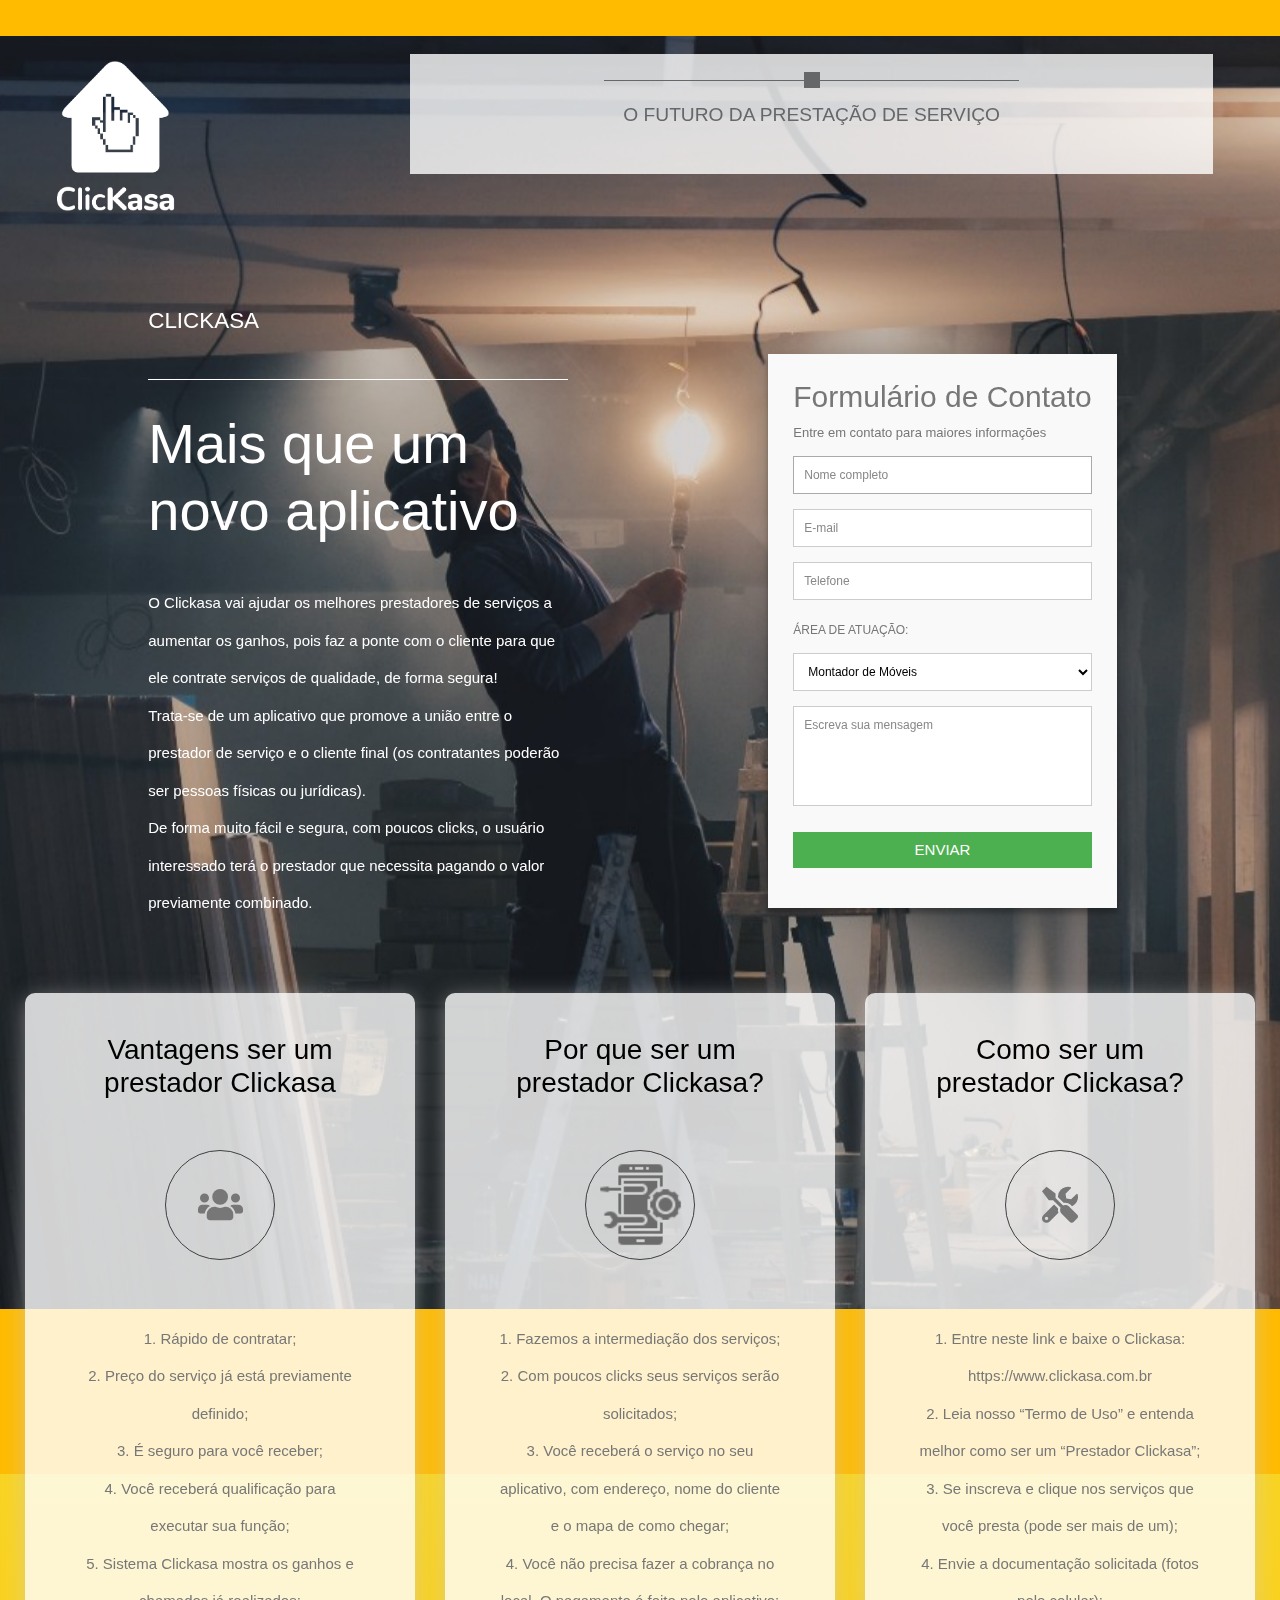
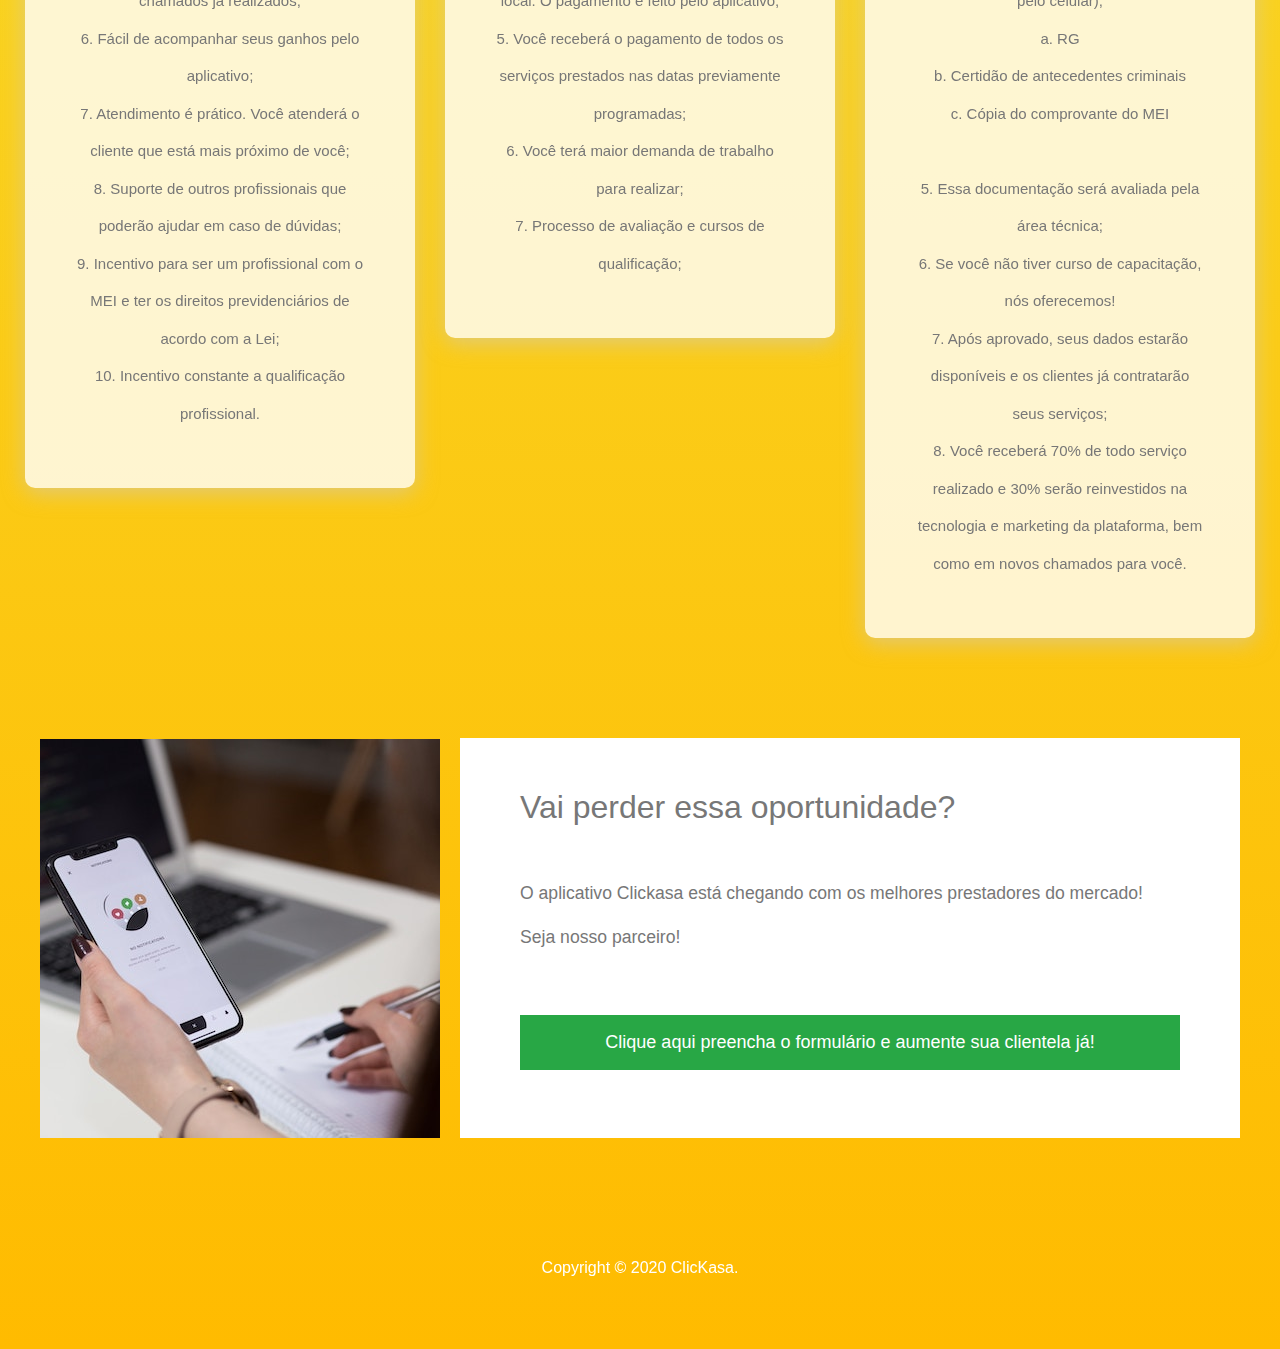
<file: index.html>
﻿<!DOCTYPE html>
<html lang="en">
  <head>
    <meta charset="UTF-8" />
    <meta name="viewport" content="width=device-width, initial-scale=1.0" />
    <meta http-equiv="X-UA-Compatible" content="ie=edge" />
    <title>ClickAsa SP - Franquia ZSO</title>

    <link rel="stylesheet" href="https://fonts.googleapis.com/css?family=Open+Sans:400,600" />
    <link rel="stylesheet" href="css/all.min.css" />
    <link rel="stylesheet" href="css/bootstrap.min.css" />
    <link rel="stylesheet" href="css/templatemo-style.css" />


<!--
Parallo Template
https://templatemo.com/tm-534-parallo
-->

<!-- Facebook Pixel Code -->
<script>
!function(f,b,e,v,n,t,s)
{if(f.fbq)return;n=f.fbq=function(){n.callMethod?
n.callMethod.apply(n,arguments):n.queue.push(arguments)};
if(!f._fbq)f._fbq=n;n.push=n;n.loaded=!0;n.version='2.0';
n.queue=[];t=b.createElement(e);t.async=!0;
t.src=v;s=b.getElementsByTagName(e)[0];
s.parentNode.insertBefore(t,s)}(window, document,'script',
'https://connect.facebook.net/en_US/fbevents.js%27)';
fbq('init', '375064773903582');
fbq('track', 'PageView');
</script>
<noscript><img height="1" width="1" style="display:none"
src="https://www.facebook.com/tr?id=375064773903582&ev=PageView&noscript=1"
/></noscript>
<!-- End Facebook Pixel Code -->

<!-- Global site tag (gtag.js) - Google Analytics -->
<script async src="https://www.googletagmanager.com/gtag/js?id=UA-180743279-1"></script>
<script>
  window.dataLayer = window.dataLayer || [];
  function gtag(){dataLayer.push(arguments);}
  gtag('js', new Date());

  gtag('config', 'UA-180743279-1');
</script>


  </head>
  <body>
    <div class="parallax-window" data-parallax="scroll" data-image-src="img/img06.jpg">
      <div class="container-fluid">
        <div class="row tm-brand-row">
          <div class="col-lg-4 col-11">
            <img class="logo-clickcasa" src="img/logo-clikcasa.png"/>
            <!--<div class="tm-brand-container tm-bg-white-transparent">-->
          </div>
          </div>
          <div class="col-lg-8 col-1" style="margin-left:180px">
            <div class="tm-nav">
              <nav class="navbar navbar-expand-lg navbar-light tm-bg-white-transparent tm-navbar">
                <button class="navbar-toggler" type="button"
                  data-toggle="collapse" data-target="#navbarNav"
                  aria-controls="navbarNav" aria-expanded="false" aria-label="Toggle navigation">
                  <span class="navbar-toggler-icon"></span>
                </button>
                <div class="collapse navbar-collapse" id="navbarNav">
                  <ul class="navbar-nav">
                    <li class="nav-item active">
                      <div class="tm-nav-link-highlight"></div>
                      <a class="nav-link" href="#">O FUTURO DA PRESTAÇÃO DE SERVIÇO<span class="sr-only">(current)</span></a>
                    </li>
                    <!-- <li class="nav-item">
                      <div class="tm-nav-link-highlight"></div>
                      <a class="nav-link" href="#">Quem somos</a>
                    </li>
                    <li class="nav-item">
                      <div class="tm-nav-link-highlight"></div>
                      <a class="nav-link" href="#">Sobre o App</a>
                    </li>
                    <li class="nav-item">
                      <div class="tm-nav-link-highlight"></div>
                      <a class="nav-link" href="#">Contato</a> -->
                    </li>
                  </ul>
                </div>
              </nav>
            </div>
          </div>
        </div>

        <section class="row" id="tmHome">
          <div class="col-12 tm-home-container">
            <div class="text-white tm-home-left">
              <p class="text-uppercase tm-slogan">ClicKasa</p>
              <hr class="tm-home-hr" />
              <h2 class="tm-home-title">Mais que um novo aplicativo</h2>
              <p class="tm-home-text">
               O Clickasa vai ajudar os melhores prestadores de serviços a aumentar os ganhos, pois faz a ponte com o cliente para que ele contrate serviços de qualidade, de forma segura!
               <br>
				Trata-se de um aplicativo que promove a união entre o prestador de serviço e o cliente final (os contratantes poderão ser pessoas físicas ou jurídicas). 
				<br>
				De forma muito fácil e segura, com poucos clicks, o usuário interessado terá o prestador que necessita pagando o valor previamente combinado.
              </p>
             
            </div>
            <div class="tm-home-right">
              <div class="container">  
                <form id="contact" method="POST" action="enviarEmail.php">
                  <h3>Formulário de Contato</h3>
                  <h4>Entre em contato para maiores informações</h4>
                  <fieldset>
                    <input label for="nome" name="nome" id ="nome" placeholder="Nome completo" type="text" tabindex="1" required autofocus>
                  </fieldset>
                  <fieldset>
                    <input label for="email" name="email" id="email" placeholder="E-mail" type="email" tabindex="2" required>
                  </fieldset>
                  <fieldset>
                    <input label for="tel" id= "tel" name="tel" placeholder="Telefone" type="tel" tabindex="3" required>
                  </fieldset>
                  <fieldset>

                    <div class="input-data textarea" >
                      <legend style="font-size: 12px;">ÁREA DE ATUAÇÃO:</legend>
                      <select name="opcoes" style="width: 100%; border: 1px solid #ccc; background: #FFF; margin: 0 0 5px;
                      padding: 10px;">
                        <option value="Montador de Móveis">Montador de Móveis</option>
                        <option value="Pintor">Pintor</option>
                        <option value="Azuleijista">Azuleijista</option>
                        <option value="Encanador">Encanador</option>
                        <option value="Eletricista">Eletricista</option>
                        <option value="Antenista">Antenista</option>
                        <option value="Téc. em Instalação de ar condicionado">
                          Téc. em Instalação de ar condicionado
                        </option>
                        <option value="Téc. em Refrigeração">
                          Téc. em Refrigeração
                        </option>
                        <option value="Téc. em Energia solar">
                          Téc. em Energia solar
                        </option>
                        <option value="Mestre-de-obras">Mestre-de-obras</option>
                        <option value="Construtor">Construtor</option>
                        <option value="Pedreiro">Pedreiro</option>
                        <option value="Téc. em Automação">Téc. em Automação</option>
                        <option value="Téc. em CFTV (Segurança Elétônica)">
                          Téc. em CFTV (Segurança Elétônica)
                        </option>
                        <option value="Profissionais da área de limpeza">
                          Profissionais da área de limpeza
                        </option>
                      </select>

                  </fieldset>
                  <fieldset>
                    <textarea name="mensagem" placeholder="Escreva sua mensagem" tabindex="5" required></textarea>
                  </fieldset>
                  <fieldset>
                    <button name="submit" type="submit" id="contact-submit" data-submit="...Sending">ENVIAR</button>
                  </fieldset>
                  </form>
              </div>

             
            </div>
          </div>
        </section>

        <!-- Features -->
        <div class="row" id="tmFeatures">
          <div class="col-lg-4">
            <div class="tm-bg-white-transparent tm-feature-box">
            <h3 class="tm-feature-name">Vantagens ser um prestador Clickasa</h3>
            
            <div class="tm-feature-icon-container">
                <i class="fas fa-3x fa-users"></i>
            </div>

            <p class="text-center">1.	Rápido de contratar; 
            <br>2.	Preço do serviço já está previamente definido;
            <br>3.	É seguro para você receber;<br>4.	Você receberá qualificação para executar sua função;
            <br>5.	Sistema Clickasa mostra os ganhos e chamados já realizados;
            <br>6.	Fácil de acompanhar seus ganhos pelo aplicativo;
            <br>7.	Atendimento é prático. Você atenderá o cliente que está mais próximo de você;
            <br>8.	Suporte de outros profissionais que poderão ajudar em caso de dúvidas;
            <br>9.	Incentivo para ser um profissional com o MEI e ter os direitos previdenciários de acordo com a Lei;
            <br>10.	Incentivo constante a qualificação profissional.
</p>
            </div>
          </div>

          <div class="col-lg-4">
            <div class="tm-bg-white-transparent tm-feature-box">
                <h3 class="tm-feature-name">Por que ser um prestador Clickasa?</h3>

                <div class="tm-feature-icon-container">
                    <img class="app" src="img/mobile2.png" style="width: 89px;">
                </div>
                <p class="text-center">1.	Fazemos a intermediação dos serviços;
				<br>2.	Com poucos clicks seus serviços serão solicitados;
				<br>3.	Você receberá o serviço no seu aplicativo, com endereço, nome do cliente e o mapa de como chegar;
				<br>4.	Você não precisa fazer a cobrança no local. O pagamento é feito pelo aplicativo;
				<br>5.	Você receberá o pagamento de todos os serviços prestados nas datas previamente programadas;  
				<br>6.	Você terá maior demanda de trabalho para realizar;
				<br>7.	Processo de avaliação e cursos de qualificação;

                </p>
            </div>
          </div>

          <div class="col-lg-4">
            <div class="tm-bg-white-transparent tm-feature-box">
                <h3 class="tm-feature-name">Como ser um prestador Clickasa?</h3>

                <div class="tm-feature-icon-container">
                    <i class="fas fa-3x fa-tools"></i>
                </div>
                <p class="text-center">1.	Entre neste link e baixe o Clickasa: https://www.clickasa.com.br
<br>2.	Leia nosso “Termo de Uso” e entenda melhor como ser um “Prestador Clickasa”;
<br>3.	Se inscreva e clique nos serviços que você presta (pode ser mais de um);
<br>4.	Envie a documentação solicitada (fotos pelo celular);
<br>a.	RG
<br>b.	Certidão de antecedentes criminais
<br>c.	Cópia do comprovante do MEI
<br>
<br>5.	Essa documentação será avaliada pela área técnica;
<br>6.	Se você não tiver curso de capacitação, nós oferecemos!
<br>7.	Após aprovado, seus dados estarão disponíveis e os clientes já contratarão seus serviços;
<br>8.	Você receberá 70% de todo serviço realizado e 30% serão reinvestidos na tecnologia e marketing da plataforma, bem como em novos chamados para você.

                </p>
            </div>
          </div>
        </div>
        <!-- Call to Action -->
        <section class="row" id="tmCallToAction">
          <div class="col-12 tm-call-to-action-col">
            <img src="img/call-to-action.jpg" alt="Image" class="img-fluid tm-call-to-action-image" />
            <div class="tm-bg-white tm-call-to-action-text">
              
              <h2 class="tm-call-to-action-title">Vai perder essa oportunidade?</h2>
              <p class="tm-call-to-action-description">
                O aplicativo Clickasa está chegando com os melhores prestadores do mercado!
				Seja nosso parceiro!

              </p>
              <a href="#contact" class="btn btn-success" style="width: 100%;font-size: 1.5em;">Clique aqui preencha o formulário e aumente sua clientela já!</a>
              <!-- <form action="#" method="get" class="tm-call-to-action-form">                
                <input name="email" type="email" class="tm-email-input" id="email" placeholder="E-mail" />
                <button type="submit" class="btn btn-secondary">Enviar</button>
              </form> -->
            </div>
          </div>
        </section>

        




        <!-- Page footer -->
        <footer class="row">
          <p class="col-12 text-white text-center tm-copyright-text">
            Copyright &copy; 2020 ClicKasa. 
            
          </p>
        </footer>
      </div>
      <!-- .container-fluid -->
    </div>

    <script src="js/jquery.min.js"></script>
    <script src="js/parallax.min.js"></script>
    <script src="js/bootstrap.min.js"></script>
  </body>
</html>
</file>
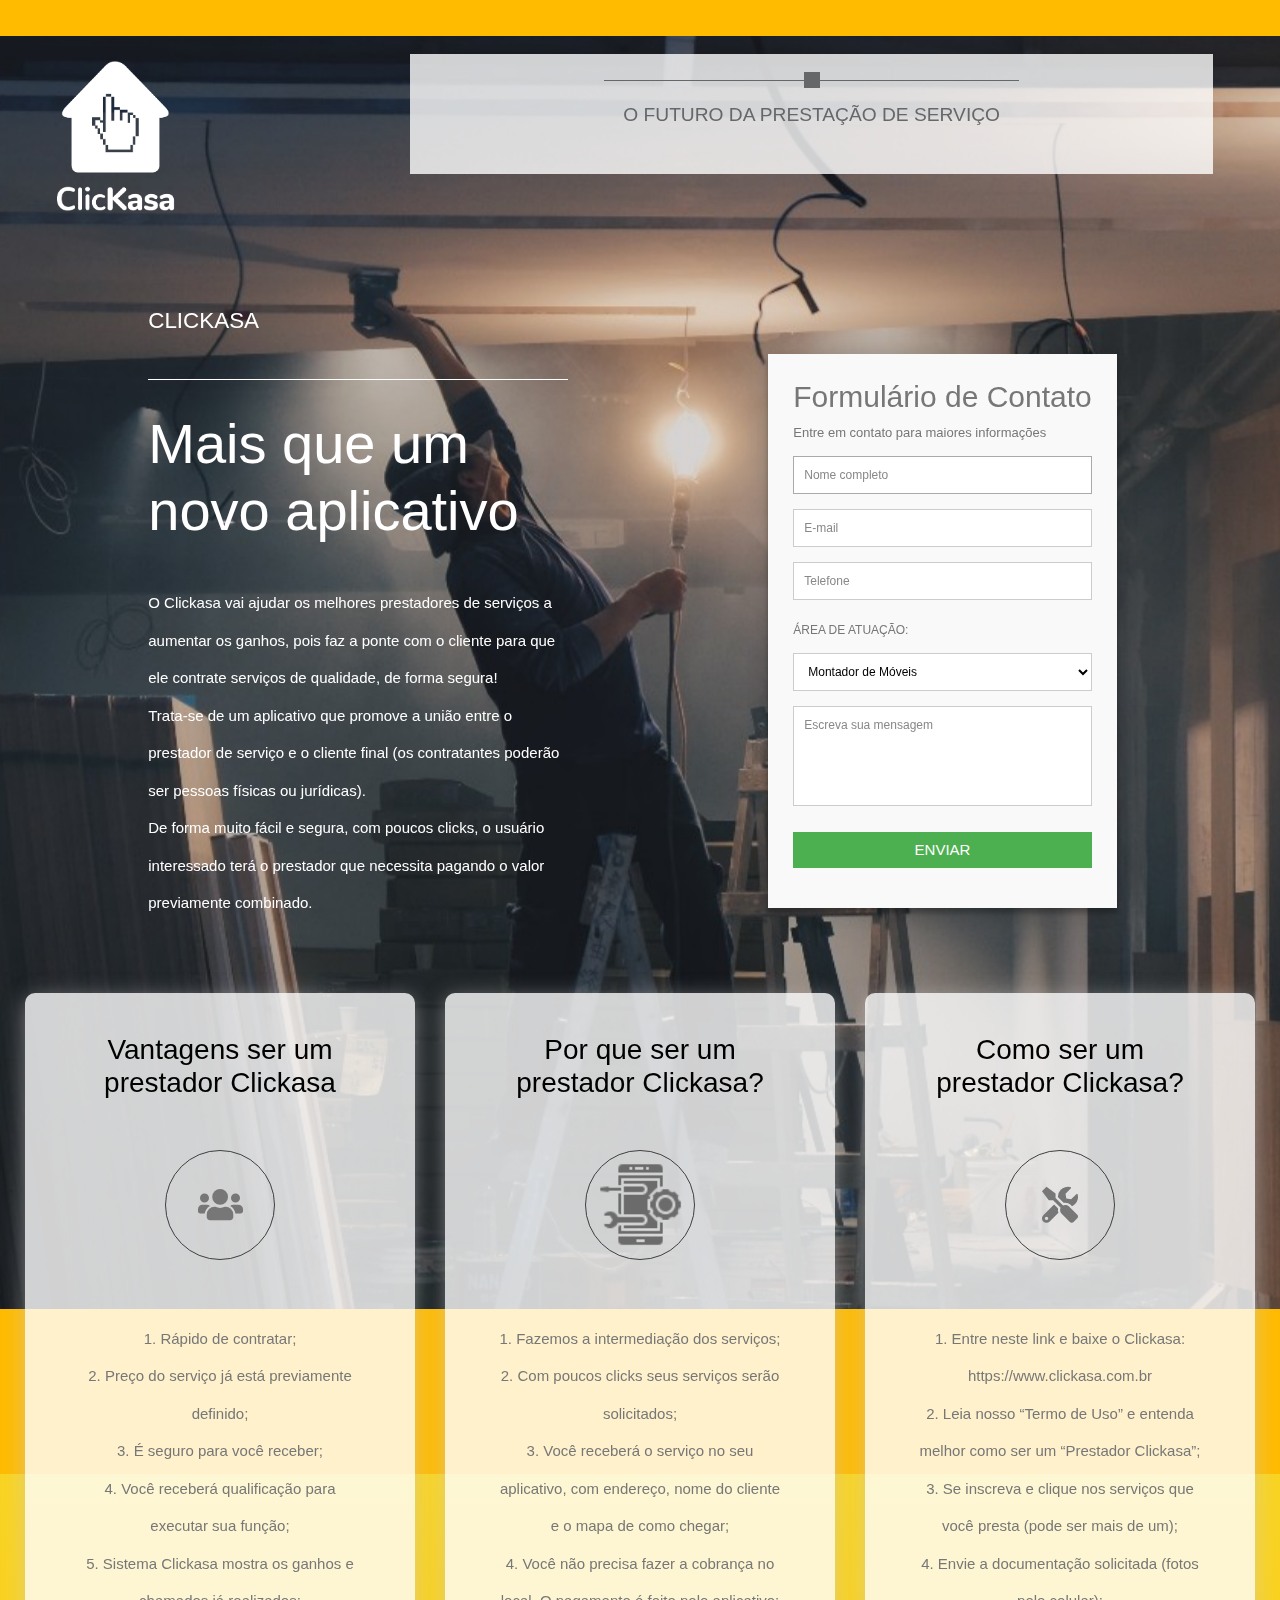
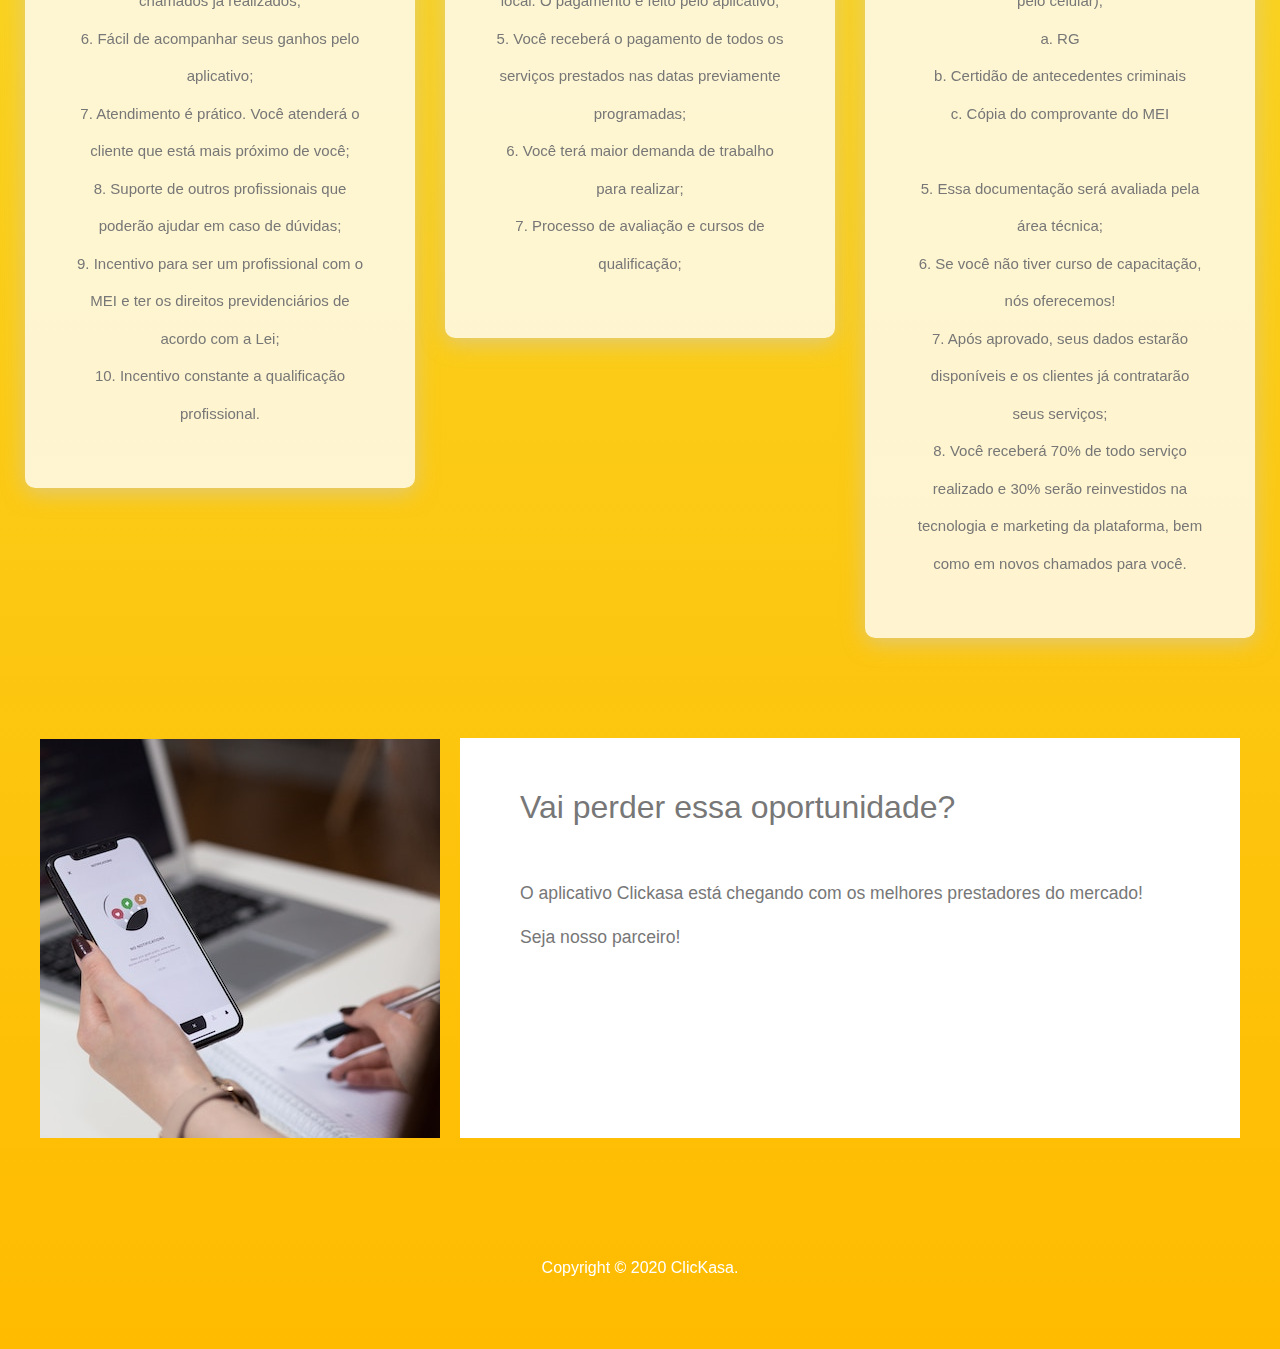
<file: lp01/index.html>
<!DOCTYPE html>
<html lang="en">
  <head>
    <meta charset="UTF-8" />
    <meta name="viewport" content="width=device-width, initial-scale=1.0" />
    <meta http-equiv="X-UA-Compatible" content="ie=edge" />
    <title>ClickAsa SP - Franquia ZSO</title>

    <link rel="stylesheet" href="https://fonts.googleapis.com/css?family=Open+Sans:400,600" />
    <link rel="stylesheet" href="css/all.min.css" />
    <link rel="stylesheet" href="css/bootstrap.min.css" />
    <link rel="stylesheet" href="css/templatemo-style.css" />


<!--
Parallo Template
https://templatemo.com/tm-534-parallo
-->

<!-- Facebook Pixel Code -->
<script>
!function(f,b,e,v,n,t,s)
{if(f.fbq)return;n=f.fbq=function(){n.callMethod?
n.callMethod.apply(n,arguments):n.queue.push(arguments)};
if(!f._fbq)f._fbq=n;n.push=n;n.loaded=!0;n.version='2.0';
n.queue=[];t=b.createElement(e);t.async=!0;
t.src=v;s=b.getElementsByTagName(e)[0];
s.parentNode.insertBefore(t,s)}(window, document,'script',
'https://connect.facebook.net/en_US/fbevents.js%27);
fbq('init', '375064773903582');
fbq('track', 'PageView');
</script>
<noscript><img height="1" width="1" style="display:none"
src="https://www.facebook.com/tr?id=375064773903582&ev=PageView&noscript=1"
/></noscript>
<!-- End Facebook Pixel Code -->

<!-- Global site tag (gtag.js) - Google Analytics -->
<script async src="https://www.googletagmanager.com/gtag/js?id=UA-180743279-1"></script>
<script>
  window.dataLayer = window.dataLayer || [];
  function gtag(){dataLayer.push(arguments);}
  gtag('js', new Date());

  gtag('config', 'UA-180743279-1');
</script>


  </head>
  <body>
    <div class="parallax-window" data-parallax="scroll" data-image-src="img/img06.jpg">
      <div class="container-fluid">
        <div class="row tm-brand-row">
          <div class="col-lg-4 col-11">
            <img class="logo-clickcasa" src="img/logo-clikcasa.png"/>
            <!--<div class="tm-brand-container tm-bg-white-transparent">-->
          </div>
          </div>
          <div class="col-lg-8 col-1" style="margin-left:180px">
            <div class="tm-nav">
              <nav class="navbar navbar-expand-lg navbar-light tm-bg-white-transparent tm-navbar">
                <button class="navbar-toggler" type="button"
                  data-toggle="collapse" data-target="#navbarNav"
                  aria-controls="navbarNav" aria-expanded="false" aria-label="Toggle navigation">
                  <span class="navbar-toggler-icon"></span>
                </button>
                <div class="collapse navbar-collapse" id="navbarNav">
                  <ul class="navbar-nav">
                    <li class="nav-item active">
                      <div class="tm-nav-link-highlight"></div>
                      <a class="nav-link" href="#">O FUTURO DA PRESTAÇÃO DE SERVIÇO<span class="sr-only">(current)</span></a>
                    </li>
                    <!-- <li class="nav-item">
                      <div class="tm-nav-link-highlight"></div>
                      <a class="nav-link" href="#">Quem somos</a>
                    </li>
                    <li class="nav-item">
                      <div class="tm-nav-link-highlight"></div>
                      <a class="nav-link" href="#">Sobre o App</a>
                    </li>
                    <li class="nav-item">
                      <div class="tm-nav-link-highlight"></div>
                      <a class="nav-link" href="#">Contato</a> -->
                    </li>
                  </ul>
                </div>
              </nav>
            </div>
          </div>
        </div>

        <section class="row" id="tmHome">
          <div class="col-12 tm-home-container">
            <div class="text-white tm-home-left">
              <p class="text-uppercase tm-slogan">ClicKasa</p>
              <hr class="tm-home-hr" />
              <h2 class="tm-home-title">Mais que um novo aplicativo</h2>
              <p class="tm-home-text">
               O Clickasa vai ajudar os melhores prestadores de serviços a aumentar os ganhos, pois faz a ponte com o cliente para que ele contrate serviços de qualidade, de forma segura!
               <br>
				Trata-se de um aplicativo que promove a união entre o prestador de serviço e o cliente final (os contratantes poderão ser pessoas físicas ou jurídicas). 
				<br>
				De forma muito fácil e segura, com poucos clicks, o usuário interessado terá o prestador que necessita pagando o valor previamente combinado.
              </p>
             
            </div>
            <div class="tm-home-right">
              <div class="container">  
                <form id="contact" method="POST" action="enviarEmail.php">
                  <h3>Formulário de Contato</h3>
                  <h4>Entre em contato para maiores informações</h4>
                  <fieldset>
                    <input label for="nome" id ="nome" placeholder="Nome completo" type="text" tabindex="1" required autofocus>
                  </fieldset>
                  <fieldset>
                    <input label for="email" id="email" placeholder="E-mail" type="email" tabindex="2" required>
                  </fieldset>
                  <fieldset>
                    <input label for="tel" id= "tel" placeholder="Telefone" type="tel" tabindex="3" required>
                  </fieldset>
                  <fieldset>

                    <div class="input-data textarea" >
                      <legend style="font-size: 12px;">ÁREA DE ATUAÇÃO:</legend>
                      <select name="opcoes" style="width: 100%; border: 1px solid #ccc; background: #FFF; margin: 0 0 5px;
                      padding: 10px;">
                        <option value="Montador de Móveis">Montador de Móveis</option>
                        <option value="Pintor">Pintor</option>
                        <option value="Azuleijista">Azuleijista</option>
                        <option value="Encanador">Encanador</option>
                        <option value="Eletricista">Eletricista</option>
                        <option value="Antenista">Antenista</option>
                        <option value="Téc. em Instalação de ar condicionado">
                          Téc. em Instalação de ar condicionado
                        </option>
                        <option value="Téc. em Refrigeração">
                          Téc. em Refrigeração
                        </option>
                        <option value="Téc. em Energia solar">
                          Téc. em Energia solar
                        </option>
                        <option value="Mestre-de-obras">Mestre-de-obras</option>
                        <option value="Construtor">Construtor</option>
                        <option value="Pedreiro">Pedreiro</option>
                        <option value="Téc. em Automação">Téc. em Automação</option>
                        <option value="Téc. em CFTV (Segurança Elétônica)">
                          Téc. em CFTV (Segurança Elétônica)
                        </option>
                        <option value="Profissionais da área de limpeza">
                          Profissionais da área de limpeza
                        </option>
                      </select>

                  </fieldset>
                  <fieldset>
                    <textarea placeholder="Escreva sua mensagem" tabindex="5" required></textarea>
                  </fieldset>
                  <fieldset>
                    <button name="submit" type="submit" id="contact-submit" data-submit="...Sending">ENVIAR</button>
                  </fieldset>
                  </form>
              </div>

             
            </div>
          </div>
        </section>

        <!-- Features -->
        <div class="row" id="tmFeatures">
          <div class="col-lg-4">
            <div class="tm-bg-white-transparent tm-feature-box">
            <h3 class="tm-feature-name">Vantagens ser um prestador Clickasa</h3>
            
            <div class="tm-feature-icon-container">
                <i class="fas fa-3x fa-users"></i>
            </div>

            <p class="text-center">1.	Rápido de contratar; 
            <br>2.	Preço do serviço já está previamente definido;
            <br>3.	É seguro para você receber;<br>4.	Você receberá qualificação para executar sua função;
            <br>5.	Sistema Clickasa mostra os ganhos e chamados já realizados;
            <br>6.	Fácil de acompanhar seus ganhos pelo aplicativo;
            <br>7.	Atendimento é prático. Você atenderá o cliente que está mais próximo de você;
            <br>8.	Suporte de outros profissionais que poderão ajudar em caso de dúvidas;
            <br>9.	Incentivo para ser um profissional com o MEI e ter os direitos previdenciários de acordo com a Lei;
            <br>10.	Incentivo constante a qualificação profissional.
</p>
            </div>
          </div>

          <div class="col-lg-4">
            <div class="tm-bg-white-transparent tm-feature-box">
                <h3 class="tm-feature-name">Por que ser um prestador Clickasa?</h3>

                <div class="tm-feature-icon-container">
                    <img class="app" src="img/mobile2.png" style="width: 89px;">
                </div>
                <p class="text-center">1.	Fazemos a intermediação dos serviços;
				<br>2.	Com poucos clicks seus serviços serão solicitados;
				<br>3.	Você receberá o serviço no seu aplicativo, com endereço, nome do cliente e o mapa de como chegar;
				<br>4.	Você não precisa fazer a cobrança no local. O pagamento é feito pelo aplicativo;
				<br>5.	Você receberá o pagamento de todos os serviços prestados nas datas previamente programadas;  
				<br>6.	Você terá maior demanda de trabalho para realizar;
				<br>7.	Processo de avaliação e cursos de qualificação;

                </p>
            </div>
          </div>

          <div class="col-lg-4">
            <div class="tm-bg-white-transparent tm-feature-box">
                <h3 class="tm-feature-name">Como ser um prestador Clickasa?</h3>

                <div class="tm-feature-icon-container">
                    <i class="fas fa-3x fa-tools"></i>
                </div>
                <p class="text-center">1.	Entre neste link e baixe o Clickasa: https://www.clickasa.com.br
<br>2.	Leia nosso “Termo de Uso” e entenda melhor como ser um “Prestador Clickasa”;
<br>3.	Se inscreva e clique nos serviços que você presta (pode ser mais de um);
<br>4.	Envie a documentação solicitada (fotos pelo celular);
<br>a.	RG
<br>b.	Certidão de antecedentes criminais
<br>c.	Cópia do comprovante do MEI
<br>
<br>5.	Essa documentação será avaliada pela área técnica;
<br>6.	Se você não tiver curso de capacitação, nós oferecemos!
<br>7.	Após aprovado, seus dados estarão disponíveis e os clientes já contratarão seus serviços;
<br>8.	Você receberá 70% de todo serviço realizado e 30% serão reinvestidos na tecnologia e marketing da plataforma, bem como em novos chamados para você.

                </p>
            </div>
          </div>
        </div>
        <!-- Call to Action -->
        <section class="row" id="tmCallToAction">
          <div class="col-12 tm-call-to-action-col">
            <img src="img/call-to-action.jpg" alt="Image" class="img-fluid tm-call-to-action-image" />
            <div class="tm-bg-white tm-call-to-action-text">
              
              <h2 class="tm-call-to-action-title">Vai perder essa oportunidade?</h2>
              <p class="tm-call-to-action-description">
                O aplicativo Clickasa está chegando com os melhores prestadores do mercado!
				Seja nosso parceiro!

              </p>
              <!-- <form action="#" method="get" class="tm-call-to-action-form">                
                <input name="email" type="email" class="tm-email-input" id="email" placeholder="E-mail" />
                <button type="submit" class="btn btn-secondary">Enviar</button>
              </form> -->
            </div>
          </div>
        </section>

        




        <!-- Page footer -->
        <footer class="row">
          <p class="col-12 text-white text-center tm-copyright-text">
            Copyright &copy; 2020 ClicKasa. 
            
          </p>
        </footer>
      </div>
      <!-- .container-fluid -->
    </div>

    <script src="js/jquery.min.js"></script>
    <script src="js/parallax.min.js"></script>
    <script src="js/bootstrap.min.js"></script>
  </body>
</html>
</file>
<file: css/templatemo-style.css>
/*

Parallo Template

https://templatemo.com/tm-534-parallo

COLOR CODE
Dark Brown: #333333
Green: #006666
Light Blue: #0099CC
Blue: #039bcd
nav link color: #666768

Page 1 Image 1x1 size 400px
3 boxes spacing 60px
Logo size: 400x200
840x120

Home section width: 420

*/

html {
  scroll-behavior: smooth;
}

body {
  font-family: "Open Sans", Arial, Helvetica, sans-serif;
  font-size: 18px;
  font-weight: 400;
  color: #6b6b6b;
  overflow-x: hidden;
}
p{
  font-size: 15px;
}
a,
button {
  transition: all 0.3s ease;
}

a:hover {
  text-decoration: none;
}

.container-fluid {
  max-width: 1375px;
  display: flex;
  margin-top: 36px;
  margin-bottom: 25px;
}

.small,
small {
  font-size: 90%;
}

.parallax-window {
  min-height: 1100px;
  background: transparent;
}

.tm-bg-white-transparent {
  background-color: rgba(255, 255, 255, 0.8);
}

.tm-brand-row {
  align-items: center;
  padding-top: 0px;
  padding-bottom: 28px;
}

.tm-brand-container {
  max-width: 400px;
  height: 200px;
  display: flex;
  align-items: center;
  justify-content: center;
}

.tm-brand-icon {
  width: 79px;
  height: 77px;
  display: flex;
  align-items: center;
  justify-content: center;
  background-color: #333436;
  color: white;
  border-radius: 50%;
  margin-right: 25px;
}

.tm-brand-name {
  font-size: 2.3rem;
  color: #333333;
}

/* Nav */
.tm-navbar {padding: 19px 63px;max-width: 840px;min-height: 120px;margin-top: 18px; /*justify-content:*/;}

.tm-navbar .navbar-nav {
  width: 100%;
  display: flex;
  align-items: center;
  justify-content: space-around;
}


.navbar-expand-lg .navbar-nav .nav-link {
  padding: 19px;
}

.navbar-light .navbar-nav .nav-link,
.navbar-light .navbar-nav .active > .nav-link,
.navbar-light .navbar-nav .nav-link.active,
.navbar-light .navbar-nav .nav-link.show,
.navbar-light .navbar-nav .show > .nav-link {
  color: #666768;
}

.navbar-light .navbar-nav .nav-item.green-highlight.active > .nav-link, 
.navbar-light .navbar-nav .nav-item.green-highlight .nav-link.active, 
.navbar-light .navbar-nav .nav-item.green-highlight .nav-link.show, 
.navbar-light .navbar-nav .nav-item.green-highlight .show > .nav-link {
  color: #006868;
}

.nav-item {
  position: relative;  
}

.nav-link {
  font-size: 1.2rem;
}

.nav-item .tm-nav-link-highlight {
  visibility: hidden;
}

.nav-item:hover .tm-nav-link-highlight,
.nav-item.active .tm-nav-link-highlight {
  visibility: visible;
}

.nav-item .nav-link {
  border-top: 1px solid transparent;
}

.nav-item.active .nav-link,
.nav-item:hover .nav-link {
  border-top-color: #666768;
}

.tm-nav-link-highlight {
  width: 16px;
  height: 16px;
  background-color: #666768;
  position: absolute;
  top: -8px;
  left: calc(50% - 8px);
}

.nav-item.active.green-highlight .nav-link,
.nav-item.green-highlight:hover .nav-link {
  border-top-color: #006868;
}

.nav-item.active.green-highlight
.tm-nav-link-highlight {
  background-color: #006868;
}

/* Home */
#tmHome {
  padding-top: 0px;
  padding-bottom: 0px;
  margin-top: -85px;
}

.tm-home-left {
  max-width: 420px;
  width: 100%;
  margin-right: 185px;
}

.tm-home-container {
  display: flex;
  align-items: center;
  justify-content: center;
}

.tm-slogan {
  font-size: 1.4rem;
  margin-bottom: 30px;
}

.tm-home-hr {
  border-top-color: white;
  margin-bottom: 30px;
}

.tm-home-title {
  font-size: 3.5rem;
  margin-bottom: 40px;
}

.tm-home-text {
  margin-bottom: 47px;
}



.btn {
  border-radius: 0;
  padding: 13px 40px;
  font-size: 1.3rem;
}

.btn-primary {
  background-color: white;
  border: 0;  
  color: #3E3F40;
}

.btn-primary:hover,
.btn-primary:focus,
.btn-primary:active,
.btn-primary:not(:disabled):not(.disabled).active, 
.btn-primary:not(:disabled):not(.disabled):active, 
.show>.btn-primary.dropdown-toggle {
  background-color: #495057;
  outline: none;
  border: none;
}

/* Features section */
#tmFeatures {
  padding-top: 0px;
  padding-bottom: 60px;
  max-width: 1260px;
  margin-left: auto;
  margin-right: auto;
  margin-top: -65px;
}

.tm-feature-box {
  max-width: 482px;
  min-height: 480px;
  border-radius: 10px;
  text-align: center;
  padding: 40px 50px;
  margin-left: auto;
  margin-right: auto;
  box-shadow: 0 5px 21px 0 hsla(0,0%,80%,.56);
}

.tm-feature-name {
  color: black;
  margin-bottom: 50px;
}

.tm-feature-icon-container {
  width: 110px;
  height: 110px;
  border: 1px solid #3E3F40;
  border-radius: 50%;  
  display: flex;
  align-items: center;
  justify-content: center; 
  margin-left: auto;
  margin-right: auto;
  margin-bottom: 60px;
}

/* Call to Action section */
#tmCallToAction {
  padding-top: 60px;
  padding-bottom: 60px;
  margin-top: -20px;
}

.tm-bg-white {
  background-color: white;
}

.tm-call-to-action-col {
  display: flex;
  align-items: center;
  max-width: 1230px;
  margin-left: auto;
  margin-right: auto;
  flex-direction:;
}

.tm-call-to-action-image {
  margin-right: 20px;
  width: 400px;
  height: auto;
}

.tm-call-to-action-text {
  padding: 50px 60px;
  min-height: 400px;
  width: calc(100% - 400px);
}

.tm-call-to-action-title {
  margin-bottom: 45px;
}

.tm-call-to-action-description {
  margin-bottom: 55px;
  font-size: 1.1rem;
  
}

p {
  line-height: 2.5;
}

.tm-call-to-action-form {
  display: flex;
}

.tm-email-input {
  padding: 15px;
  margin: 0;
  width: 355px;
  margin-right: 20px;
}

.btn-secondary {
  background-color: #0299CC;
  border: none;
  padding: 10px 50px;
}

.btn-secondary:hover {
  background-color: #0fb7f0;
}

.btn-tertiary {
  background-color: #006868;
  color: white;
  padding: 10px 60px;
}

.btn-tertiary:hover {
  background-color: #099f9f;
  color: white;
}

.tm-copyright-text {
  font-size: 1rem;
  padding-top: 50px;
  padding-bottom: 45px;
}

.tm-copyright-link {
  color: white;
}

.tm-copyright-link:hover {
  color: #0fb7f0;
}

/* About Page */
#tmAbout {
  padding-bottom: 80px;
}

.tm-about-page-title {
  font-size: 2.5rem;
  margin-top: 72px;
  margin-bottom: 40px;
}

.tm-about-box {
  padding: 25px;
  max-width: 360px;
  margin-bottom: 30px;
}

.tm-about-title-hr {
  border-top-color: black;
  max-width: 450px;
  margin-bottom:;
}

.tm-bg-black-transparent {
  background-color: rgba(15, 29, 32, 0.76);
  color: white;
}

.tm-about-header {
  padding-bottom: 80px;
}

.tm-about-number-container {
  width: 83px;
  height: 83px;
  font-size: 2.2rem;
  border: 1px solid white;
  display: flex;
  align-items: center;
  justify-content: center;
  margin-bottom: 20px;
}

.tm-about-name {
  margin-bottom: 30px;
  text-transform: uppercase;
}

.tm-about-description {
  margin-bottom: 30px;
  line-height: 1.8;
}

.tm-app-header {
  max-width: 644px;
  margin-left: auto;
  margin-right: auto;  
  margin-bottom: 60px;
}

#tmAppFeatures {
  padding-top: 80px;
  padding-bottom: 24px;
}

.tm-app-feature-header {
  font-size: 2.8rem;
}

.tm-app-feature-box {
  display: flex;
  align-items: center;
  padding: 50px 40px; 
  margin-bottom: 40px; 
}

.tm-app-feature-icon {
  margin-right: 30px;
  border-radius: 50%;
  border: 1px solid;
  width:  120px;
  height: 120px;
  display: flex;
  align-items: center;
  justify-content: center;
}

.tm-btn-app-feature {
  margin-bottom: 35px;
}

.tm-app-feature-description-box {
  color: #2C3030;
}

.tm-app-feature-title {
  font-size: 2rem;
}

/* Services */
.tm-services-parallax-header {
  min-height: 700px;
  display: flex;
  align-items: center; 
  margin-top: 42px;
  margin-bottom: 22px;
}

.tm-services-header {
  position: relative;
  z-index: 102;
  width: 100%;
  padding: 85px 15px 37px 15px;
}

.tm-services-page-title {
  font-size: 2.8rem;  
  padding-bottom: 37px;
}

.tm-services-detail-box {
  padding: 80px 70px;
  margin-top: 22px;
  margin-bottom: 41px;
}

#tmServices .tabs {
  list-style: none;
  padding: 0;
  margin: 0;
}

.tm-tabs-container {
  display: flex;
  padding-top: 40px;
  padding-bottom: 135px;
}

.tm-tab-links {
  margin-right: 40px;
  width: 380px;
}

.tm-tab-contents {
  width: calc(100% - 420px);

}

#tmServices .tabs li {
  margin-bottom: 36px;
}

#tmServices .tabs li:last-child {
  margin-bottom: 0;
}

#tmServices .tabs a {
  display: flex;
  align-items: center;  
  text-align: left;
  text-decoration: none;
  text-transform: uppercase;
  letter-spacing: 0.5px;
  background-color: rgba(15, 29, 32, 0.77);
  border: 1px solid rgba(15, 29, 32, 0.77);
  color: white;
  font-size: 20px;
  font-weight: 700;
  padding: 20px 30px;
  transition: all 0.3s;  
}

#tmServices .tabs .icon-wrap {
  width: 75px;
  height: 75px;
  border: 1px solid white;
  border-radius: 50%;  
  display: flex;
  align-items: center;
  justify-content: center;
  margin-right: 30px;
}

#tmServices .tabs .active,
#tmServices .tabs a:hover {
    border-color: white;
    color: #fff!important;
}

#first-tab-group > div {
  background-color: rgba(15, 29, 32, 0.77);
  color: white;
  padding: 45px 60px;
  min-height: 423px;
}

.tm-service-tab-title,
.tm-service-tab-p {
  margin-bottom: 40px;
}

/* Testimonials */
.tm-testimonials-section {
  padding-top: 45px;
  padding-bottom: 90px;  
  margin-left: -35px;
  margin-right: -35px;
}

.tm-testimonials-header {
  padding: 55px 15px 50px;
}

.tm-testimonials-page-title {
  padding-bottom: 0;
  margin-bottom: 20px;
}

.tm-testimonials-parallax-header {
  min-height: 400px;
  margin-bottom: 45px;
}

.tm-person-img-container {
  margin-bottom: 63px;
}

.tm-testimonial-box {
  padding: 60px 30px 85px;  
  margin-left: 20px;
  margin-right: 20px;
}

.slick-dots {
  bottom: -88px;;
}

.slick-dots li,
.slick-dots li button {
  width: 30px;
  height: 30px;
}

.slick-dots li {  
  margin: 8px;
}

.slick-dots li button {
  font-family: "Font Awesome 5 Free";
  font-size: 1.6em;
  font-weight: 900;
}

.slick-dots li button:before {
  font-family: inherit;
  font-size: inherit;  
  content: "\f45c";
  opacity: 0.5;
}

.slick-dots li.slick-active button:before {
  opacity: 0.85;
}


#tmCallToAction.tm-testimonials-cta {
  padding-bottom: 185px;
}

/* Contact page */
.tm-contact-form {
  height: 100%;
  padding: 67px 115px 67px 70px;  
  margin-right: 5px;
}

.tm-contact-text {
  padding: 58px 95px 100px 80px;  
  margin-left: 5px;
}

.tm-contact-col-left {  
  margin-bottom: 0;
}

.form-group {
  margin-bottom: 50px;
}

.form-control {
  background-color: transparent;
  color: white;
  padding: 25px 20px;
}

.form-control:focus {
  background-color: transparent;
  color: white;
}

.form-control::placeholder { /* Chrome, Firefox, Opera, Safari 10.1+ */
  color: white;
  opacity: 1; /* Firefox */
}

.form-control:-ms-input-placeholder { /* Internet Explorer 10-11 */
  color: white;
}

.form-control::-ms-input-placeholder { /* Microsoft Edge */
  color: white;
}

.tm-contact-row {
  padding-top: 45px;
  padding-bottom: 40px;
}

/* Media Queries */
@media (max-width: 1149px) {
  .tm-call-to-action-text {
    width: calc(100% - 420px);
  }
}

@media (max-width: 1145px) {
  .tm-email-input {
    margin-right: 0;
    margin-bottom: 20px;
    width: 100%;
  }

  .tm-call-to-action-form {
    flex-direction: column;
  }
}

@media (max-width: 991px) {
  .tm-nav {
    position: relative;
  }

  #navbarNav {
        position: absolute;
    top: 80px;
    background-color: rgba(255, 255, 255, 0.9);
    z-index: 1001;
  }

 .tm-navbar {
   background-color: transparent;
   justify-content: flex-end;
 }

 .navbar-toggler {
   background-color: rgba(255,255,255,0.8);
 }

 .tm-home-left {
   margin-right: 50px;
 }

 .tm-feature-box {
  margin-bottom: 0px;
    max-width: 600px;
    margin-top: 55px;
 }

 .navbar-expand-lg .navbar-nav .nav-link {
   padding: 14px 19px;
 }

 .tm-about-box,
 .tm-app-feature-box {
   margin-left: auto;
   margin-right: auto;
   max-width: 600px;
 }

 .tm-tabs-container {
   flex-direction: column;
 }

 .tm-tab-links {
   margin-right: 0;
   margin-bottom: 40px;   
 }

 .tm-tab-links,
 .tm-tab-contents {
    margin-left: auto;
    margin-right: auto;
    max-width: 800px;
    width: 100%;
 }

 .tm-contact-col-left {
   margin-bottom: 40px;   
 }


  .tm-contact-form {
    margin-right: 0;
  }
  
 .tm-contact-text {
   margin-left: 0;
 }
 
}

@media (max-width: 849px) {
  .tm-call-to-action-col {
    flex-direction: column;
  }

  .tm-call-to-action-image {
    margin-right: 0;
    margin-bottom: 20px;
  }

  .tm-call-to-action-text {
    width: 100%;
    max-width: 600px;
  }
}

@media (max-width: 767px) {
  .tm-home-container {
    flex-direction: column;
  }

  .tm-home-left {
    margin-bottom: 0px;
    margin-right: 0;
  }
}

@media (max-width: 479px) {
  .tm-app-feature-box {
    flex-direction: column;
  }

  .tm-app-feature-icon {
    margin-right: 0;
    margin-bottom: 30px;
  }

  .slick-dots {
    width: 300px;
    left: 0;
    right: 0;
    margin-left: auto;
    margin-right: auto;
    bottom: -80px;        
  }

  .slick-dots li {
    margin: 8px;
  }

  .tm-contact-form {
    padding: 45px;
  }

  .tm-contact-text {
    padding: 60px;
  }
}

.logo-clickcasa{
  width: 200px;
}

img {
  vertical-align: middle;
  border-style: none;
  width: 170px;
}

.app{
  width: 89px;
}

@import url(https://fonts.googleapis.com/css?family=Roboto:400,300,600,400italic);
* {
  margin: 0;
  padding: 0;
  box-sizing: border-box;
  -webkit-box-sizing: border-box;
  -moz-box-sizing: border-box;
  -webkit-font-smoothing: antialiased;
  -moz-font-smoothing: antialiased;
  -o-font-smoothing: antialiased;
  font-smoothing: antialiased;
  text-rendering: optimizeLegibility;
}

body {
  font-family: "Roboto", Helvetica, Arial, sans-serif;
  font-weight: 100;
  font-size: 12px;
  line-height: 30px;
  color: #777;
  background-image: linear-gradient(to top, #ffbb00 0%, #f9d423 50%, #ffbb00 30%);
}

.container {
  max-width: 400px;
  width: 100%;
  margin: 0 auto;
  position: relative;
}

#contact input[type="text"],
#contact input[type="email"],
#contact input[type="tel"],
#contact input[type="url"],
#contact textarea,
#contact button[type="submit"] {
  font: 400 12px/16px "Roboto", Helvetica, Arial, sans-serif;
}

#contact {
  background: #F9F9F9;
  padding: 25px;
  margin: 150px 0;
  box-shadow: 0 0 20px 0 rgba(0, 0, 0, 0.2), 0 5px 5px 0 rgba(0, 0, 0, 0.24);
}

#contact h3 {
  display: block;
  font-size: 30px;
  font-weight: 300;
  margin-bottom: 10px;
}

#contact h4 {
  margin: 5px 0 15px;
  display: block;
  font-size: 13px;
  font-weight: 400;
}

fieldset {
  border: medium none !important;
  margin: 0 0 10px;
  min-width: 100%;
  padding: 0;
  width: 100%;
}

#contact input[type="text"],
#contact input[type="email"],
#contact input[type="tel"],
#contact input[type="url"],
#contact textarea {
  width: 100%;
  border: 1px solid #ccc;
  background: #FFF;
  margin: 0 0 5px;
  padding: 10px;
}

#contact input[type="text"]:hover,
#contact input[type="email"]:hover,
#contact input[type="tel"]:hover,
#contact input[type="url"]:hover,
#contact textarea:hover {
  -webkit-transition: border-color 0.3s ease-in-out;
  -moz-transition: border-color 0.3s ease-in-out;
  transition: border-color 0.3s ease-in-out;
  border: 1px solid #aaa;
}

#contact textarea {
  height: 100px;
  max-width: 100%;
  resize: none;
}

#contact button[type="submit"] {
  cursor: pointer;
  width: 100%;
  border: none;
  background: #4CAF50;
  color: #FFF;
  margin: 0 0 5px;
  padding: 10px;
  font-size: 15px;
}

#contact button[type="submit"]:hover {
  background:-webkit-linear-gradient( right, #ffbb00, #ff7b00, #ffbb00, #ff7b00 );
  -webkit-transition: background 0.3s ease-in-out;
  -moz-transition: background 0.3s ease-in-out;
  transition: background-color 0.3s ease-in-out;
}

#contact button[type="submit"]:active {
  box-shadow: inset 0 1px 3px rgba(0, 0, 0, 0.5);
}

.copyright {
  text-align: center;
}

#contact input:focus,
#contact textarea:focus {
  outline: 0;
  border: 1px solid #aaa;
}

::-webkit-input-placeholder {
  color: #888;
}

:-moz-placeholder {
  color: #888;
}

::-moz-placeholder {
  color: #888;
}

:-ms-input-placeholder {
  color: #888;
}

input{
  width: 600px;
}

@media (max-width: 575px){
  .parallax-window {
    width: 482px;
}
}

@media (max-width: 575px){
  .navbar-light .navbar-nav .nav-link, .navbar-light .navbar-nav .active > .nav-link, .navbar-light .navbar-nav .nav-link.active, .navbar-light .navbar-nav .nav-link.show, .navbar-light .navbar-nav .show > .nav-link {
    font-size: 13px;
    width: 116px;
  }
}

@media (max-width: 575px){
  .tm-slogan {
    display: none;
  }
}

@media (max-width: 575px){
  .tm-slogan {
    margin-bottom: -10px;
}
}

@media (max-width: 575px){
  #contact{
    margin:0px;
  }
}

@media (max-width: 575px){
  .container{
    margin-bottom: 45px;
  }
}
</file>
<file: lp01/css/templatemo-style.css>
/*

Parallo Template

https://templatemo.com/tm-534-parallo

COLOR CODE
Dark Brown: #333333
Green: #006666
Light Blue: #0099CC
Blue: #039bcd
nav link color: #666768

Page 1 Image 1x1 size 400px
3 boxes spacing 60px
Logo size: 400x200
840x120

Home section width: 420

*/

html {
  scroll-behavior: smooth;
}

body {
  font-family: "Open Sans", Arial, Helvetica, sans-serif;
  font-size: 18px;
  font-weight: 400;
  color: #6b6b6b;
  overflow-x: hidden;
}
p{
  font-size: 15px;
}
a,
button {
  transition: all 0.3s ease;
}

a:hover {
  text-decoration: none;
}

.container-fluid {
  max-width: 1375px;
  display: flex;
  margin-top: 36px;
  margin-bottom: 25px;
}

.small,
small {
  font-size: 90%;
}

.parallax-window {
  min-height: 1100px;
  background: transparent;
}

.tm-bg-white-transparent {
  background-color: rgba(255, 255, 255, 0.8);
}

.tm-brand-row {
  align-items: center;
  padding-top: 0px;
  padding-bottom: 28px;
}

.tm-brand-container {
  max-width: 400px;
  height: 200px;
  display: flex;
  align-items: center;
  justify-content: center;
}

.tm-brand-icon {
  width: 79px;
  height: 77px;
  display: flex;
  align-items: center;
  justify-content: center;
  background-color: #333436;
  color: white;
  border-radius: 50%;
  margin-right: 25px;
}

.tm-brand-name {
  font-size: 2.3rem;
  color: #333333;
}

/* Nav */
.tm-navbar {padding: 19px 63px;max-width: 840px;min-height: 120px;margin-top: 18px; /*justify-content:*/;}

.tm-navbar .navbar-nav {
  width: 100%;
  display: flex;
  align-items: center;
  justify-content: space-around;
}


.navbar-expand-lg .navbar-nav .nav-link {
  padding: 19px;
}

.navbar-light .navbar-nav .nav-link,
.navbar-light .navbar-nav .active > .nav-link,
.navbar-light .navbar-nav .nav-link.active,
.navbar-light .navbar-nav .nav-link.show,
.navbar-light .navbar-nav .show > .nav-link {
  color: #666768;
}

.navbar-light .navbar-nav .nav-item.green-highlight.active > .nav-link, 
.navbar-light .navbar-nav .nav-item.green-highlight .nav-link.active, 
.navbar-light .navbar-nav .nav-item.green-highlight .nav-link.show, 
.navbar-light .navbar-nav .nav-item.green-highlight .show > .nav-link {
  color: #006868;
}

.nav-item {
  position: relative;  
}

.nav-link {
  font-size: 1.2rem;
}

.nav-item .tm-nav-link-highlight {
  visibility: hidden;
}

.nav-item:hover .tm-nav-link-highlight,
.nav-item.active .tm-nav-link-highlight {
  visibility: visible;
}

.nav-item .nav-link {
  border-top: 1px solid transparent;
}

.nav-item.active .nav-link,
.nav-item:hover .nav-link {
  border-top-color: #666768;
}

.tm-nav-link-highlight {
  width: 16px;
  height: 16px;
  background-color: #666768;
  position: absolute;
  top: -8px;
  left: calc(50% - 8px);
}

.nav-item.active.green-highlight .nav-link,
.nav-item.green-highlight:hover .nav-link {
  border-top-color: #006868;
}

.nav-item.active.green-highlight
.tm-nav-link-highlight {
  background-color: #006868;
}

/* Home */
#tmHome {
  padding-top: 0px;
  padding-bottom: 0px;
  margin-top: -85px;
}

.tm-home-left {
  max-width: 420px;
  width: 100%;
  margin-right: 185px;
}

.tm-home-container {
  display: flex;
  align-items: center;
  justify-content: center;
}

.tm-slogan {
  font-size: 1.4rem;
  margin-bottom: 30px;
}

.tm-home-hr {
  border-top-color: white;
  margin-bottom: 30px;
}

.tm-home-title {
  font-size: 3.5rem;
  margin-bottom: 40px;
}

.tm-home-text {
  margin-bottom: 47px;
}



.btn {
  border-radius: 0;
  padding: 13px 40px;
  font-size: 1.3rem;
}

.btn-primary {
  background-color: white;
  border: 0;  
  color: #3E3F40;
}

.btn-primary:hover,
.btn-primary:focus,
.btn-primary:active,
.btn-primary:not(:disabled):not(.disabled).active, 
.btn-primary:not(:disabled):not(.disabled):active, 
.show>.btn-primary.dropdown-toggle {
  background-color: #495057;
  outline: none;
  border: none;
}

/* Features section */
#tmFeatures {
  padding-top: 0px;
  padding-bottom: 60px;
  max-width: 1260px;
  margin-left: auto;
  margin-right: auto;
  margin-top: -65px;
}

.tm-feature-box {
  max-width: 482px;
  min-height: 480px;
  border-radius: 10px;
  text-align: center;
  padding: 40px 50px;
  margin-left: auto;
  margin-right: auto;
  box-shadow: 0 5px 21px 0 hsla(0,0%,80%,.56);
}

.tm-feature-name {
  color: black;
  margin-bottom: 50px;
}

.tm-feature-icon-container {
  width: 110px;
  height: 110px;
  border: 1px solid #3E3F40;
  border-radius: 50%;  
  display: flex;
  align-items: center;
  justify-content: center; 
  margin-left: auto;
  margin-right: auto;
  margin-bottom: 60px;
}

/* Call to Action section */
#tmCallToAction {
  padding-top: 60px;
  padding-bottom: 60px;
  margin-top: -20px;
}

.tm-bg-white {
  background-color: white;
}

.tm-call-to-action-col {
  display: flex;
  align-items: center;
  max-width: 1230px;
  margin-left: auto;
  margin-right: auto;
  flex-direction:;
}

.tm-call-to-action-image {
  margin-right: 20px;
  width: 400px;
  height: auto;
}

.tm-call-to-action-text {
  padding: 50px 60px;
  min-height: 400px;
  width: calc(100% - 400px);
}

.tm-call-to-action-title {
  margin-bottom: 45px;
}

.tm-call-to-action-description {
  margin-bottom: 55px;
  font-size: 1.1rem;
  
}

p {
  line-height: 2.5;
}

.tm-call-to-action-form {
  display: flex;
}

.tm-email-input {
  padding: 15px;
  margin: 0;
  width: 355px;
  margin-right: 20px;
}

.btn-secondary {
  background-color: #0299CC;
  border: none;
  padding: 10px 50px;
}

.btn-secondary:hover {
  background-color: #0fb7f0;
}

.btn-tertiary {
  background-color: #006868;
  color: white;
  padding: 10px 60px;
}

.btn-tertiary:hover {
  background-color: #099f9f;
  color: white;
}

.tm-copyright-text {
  font-size: 1rem;
  padding-top: 50px;
  padding-bottom: 45px;
}

.tm-copyright-link {
  color: white;
}

.tm-copyright-link:hover {
  color: #0fb7f0;
}

/* About Page */
#tmAbout {
  padding-bottom: 80px;
}

.tm-about-page-title {
  font-size: 2.5rem;
  margin-top: 72px;
  margin-bottom: 40px;
}

.tm-about-box {
  padding: 25px;
  max-width: 360px;
  margin-bottom: 30px;
}

.tm-about-title-hr {
  border-top-color: black;
  max-width: 450px;
  margin-bottom:;
}

.tm-bg-black-transparent {
  background-color: rgba(15, 29, 32, 0.76);
  color: white;
}

.tm-about-header {
  padding-bottom: 80px;
}

.tm-about-number-container {
  width: 83px;
  height: 83px;
  font-size: 2.2rem;
  border: 1px solid white;
  display: flex;
  align-items: center;
  justify-content: center;
  margin-bottom: 20px;
}

.tm-about-name {
  margin-bottom: 30px;
  text-transform: uppercase;
}

.tm-about-description {
  margin-bottom: 30px;
  line-height: 1.8;
}

.tm-app-header {
  max-width: 644px;
  margin-left: auto;
  margin-right: auto;  
  margin-bottom: 60px;
}

#tmAppFeatures {
  padding-top: 80px;
  padding-bottom: 24px;
}

.tm-app-feature-header {
  font-size: 2.8rem;
}

.tm-app-feature-box {
  display: flex;
  align-items: center;
  padding: 50px 40px; 
  margin-bottom: 40px; 
}

.tm-app-feature-icon {
  margin-right: 30px;
  border-radius: 50%;
  border: 1px solid;
  width:  120px;
  height: 120px;
  display: flex;
  align-items: center;
  justify-content: center;
}

.tm-btn-app-feature {
  margin-bottom: 35px;
}

.tm-app-feature-description-box {
  color: #2C3030;
}

.tm-app-feature-title {
  font-size: 2rem;
}

/* Services */
.tm-services-parallax-header {
  min-height: 700px;
  display: flex;
  align-items: center; 
  margin-top: 42px;
  margin-bottom: 22px;
}

.tm-services-header {
  position: relative;
  z-index: 102;
  width: 100%;
  padding: 85px 15px 37px 15px;
}

.tm-services-page-title {
  font-size: 2.8rem;  
  padding-bottom: 37px;
}

.tm-services-detail-box {
  padding: 80px 70px;
  margin-top: 22px;
  margin-bottom: 41px;
}

#tmServices .tabs {
  list-style: none;
  padding: 0;
  margin: 0;
}

.tm-tabs-container {
  display: flex;
  padding-top: 40px;
  padding-bottom: 135px;
}

.tm-tab-links {
  margin-right: 40px;
  width: 380px;
}

.tm-tab-contents {
  width: calc(100% - 420px);

}

#tmServices .tabs li {
  margin-bottom: 36px;
}

#tmServices .tabs li:last-child {
  margin-bottom: 0;
}

#tmServices .tabs a {
  display: flex;
  align-items: center;  
  text-align: left;
  text-decoration: none;
  text-transform: uppercase;
  letter-spacing: 0.5px;
  background-color: rgba(15, 29, 32, 0.77);
  border: 1px solid rgba(15, 29, 32, 0.77);
  color: white;
  font-size: 20px;
  font-weight: 700;
  padding: 20px 30px;
  transition: all 0.3s;  
}

#tmServices .tabs .icon-wrap {
  width: 75px;
  height: 75px;
  border: 1px solid white;
  border-radius: 50%;  
  display: flex;
  align-items: center;
  justify-content: center;
  margin-right: 30px;
}

#tmServices .tabs .active,
#tmServices .tabs a:hover {
    border-color: white;
    color: #fff!important;
}

#first-tab-group > div {
  background-color: rgba(15, 29, 32, 0.77);
  color: white;
  padding: 45px 60px;
  min-height: 423px;
}

.tm-service-tab-title,
.tm-service-tab-p {
  margin-bottom: 40px;
}

/* Testimonials */
.tm-testimonials-section {
  padding-top: 45px;
  padding-bottom: 90px;  
  margin-left: -35px;
  margin-right: -35px;
}

.tm-testimonials-header {
  padding: 55px 15px 50px;
}

.tm-testimonials-page-title {
  padding-bottom: 0;
  margin-bottom: 20px;
}

.tm-testimonials-parallax-header {
  min-height: 400px;
  margin-bottom: 45px;
}

.tm-person-img-container {
  margin-bottom: 63px;
}

.tm-testimonial-box {
  padding: 60px 30px 85px;  
  margin-left: 20px;
  margin-right: 20px;
}

.slick-dots {
  bottom: -88px;;
}

.slick-dots li,
.slick-dots li button {
  width: 30px;
  height: 30px;
}

.slick-dots li {  
  margin: 8px;
}

.slick-dots li button {
  font-family: "Font Awesome 5 Free";
  font-size: 1.6em;
  font-weight: 900;
}

.slick-dots li button:before {
  font-family: inherit;
  font-size: inherit;  
  content: "\f45c";
  opacity: 0.5;
}

.slick-dots li.slick-active button:before {
  opacity: 0.85;
}


#tmCallToAction.tm-testimonials-cta {
  padding-bottom: 185px;
}

/* Contact page */
.tm-contact-form {
  height: 100%;
  padding: 67px 115px 67px 70px;  
  margin-right: 5px;
}

.tm-contact-text {
  padding: 58px 95px 100px 80px;  
  margin-left: 5px;
}

.tm-contact-col-left {  
  margin-bottom: 0;
}

.form-group {
  margin-bottom: 50px;
}

.form-control {
  background-color: transparent;
  color: white;
  padding: 25px 20px;
}

.form-control:focus {
  background-color: transparent;
  color: white;
}

.form-control::placeholder { /* Chrome, Firefox, Opera, Safari 10.1+ */
  color: white;
  opacity: 1; /* Firefox */
}

.form-control:-ms-input-placeholder { /* Internet Explorer 10-11 */
  color: white;
}

.form-control::-ms-input-placeholder { /* Microsoft Edge */
  color: white;
}

.tm-contact-row {
  padding-top: 45px;
  padding-bottom: 40px;
}

/* Media Queries */
@media (max-width: 1149px) {
  .tm-call-to-action-text {
    width: calc(100% - 420px);
  }
}

@media (max-width: 1145px) {
  .tm-email-input {
    margin-right: 0;
    margin-bottom: 20px;
    width: 100%;
  }

  .tm-call-to-action-form {
    flex-direction: column;
  }
}

@media (max-width: 991px) {
  .tm-nav {
    position: relative;
  }

  #navbarNav {
        position: absolute;
    top: 80px;
    background-color: rgba(255, 255, 255, 0.9);
    z-index: 1001;
  }

 .tm-navbar {
   background-color: transparent;
   justify-content: flex-end;
 }

 .navbar-toggler {
   background-color: rgba(255,255,255,0.8);
 }

 .tm-home-left {
   margin-right: 50px;
 }

 .tm-feature-box {
  margin-bottom: 0px;
    max-width: 600px;
    margin-top: 55px;
 }

 .navbar-expand-lg .navbar-nav .nav-link {
   padding: 14px 19px;
 }

 .tm-about-box,
 .tm-app-feature-box {
   margin-left: auto;
   margin-right: auto;
   max-width: 600px;
 }

 .tm-tabs-container {
   flex-direction: column;
 }

 .tm-tab-links {
   margin-right: 0;
   margin-bottom: 40px;   
 }

 .tm-tab-links,
 .tm-tab-contents {
    margin-left: auto;
    margin-right: auto;
    max-width: 800px;
    width: 100%;
 }

 .tm-contact-col-left {
   margin-bottom: 40px;   
 }


  .tm-contact-form {
    margin-right: 0;
  }
  
 .tm-contact-text {
   margin-left: 0;
 }
 
}

@media (max-width: 849px) {
  .tm-call-to-action-col {
    flex-direction: column;
  }

  .tm-call-to-action-image {
    margin-right: 0;
    margin-bottom: 20px;
  }

  .tm-call-to-action-text {
    width: 100%;
    max-width: 600px;
  }
}

@media (max-width: 767px) {
  .tm-home-container {
    flex-direction: column;
  }

  .tm-home-left {
    margin-bottom: 0px;
    margin-right: 0;
  }
}

@media (max-width: 479px) {
  .tm-app-feature-box {
    flex-direction: column;
  }

  .tm-app-feature-icon {
    margin-right: 0;
    margin-bottom: 30px;
  }

  .slick-dots {
    width: 300px;
    left: 0;
    right: 0;
    margin-left: auto;
    margin-right: auto;
    bottom: -80px;        
  }

  .slick-dots li {
    margin: 8px;
  }

  .tm-contact-form {
    padding: 45px;
  }

  .tm-contact-text {
    padding: 60px;
  }
}

.logo-clickcasa{
  width: 200px;
}

img {
  vertical-align: middle;
  border-style: none;
  width: 170px;
}

.app{
  width: 89px;
}

@import url(https://fonts.googleapis.com/css?family=Roboto:400,300,600,400italic);
* {
  margin: 0;
  padding: 0;
  box-sizing: border-box;
  -webkit-box-sizing: border-box;
  -moz-box-sizing: border-box;
  -webkit-font-smoothing: antialiased;
  -moz-font-smoothing: antialiased;
  -o-font-smoothing: antialiased;
  font-smoothing: antialiased;
  text-rendering: optimizeLegibility;
}

body {
  font-family: "Roboto", Helvetica, Arial, sans-serif;
  font-weight: 100;
  font-size: 12px;
  line-height: 30px;
  color: #777;
  background-image: linear-gradient(to top, #ffbb00 0%, #f9d423 50%, #ffbb00 30%);
}

.container {
  max-width: 400px;
  width: 100%;
  margin: 0 auto;
  position: relative;
}

#contact input[type="text"],
#contact input[type="email"],
#contact input[type="tel"],
#contact input[type="url"],
#contact textarea,
#contact button[type="submit"] {
  font: 400 12px/16px "Roboto", Helvetica, Arial, sans-serif;
}

#contact {
  background: #F9F9F9;
  padding: 25px;
  margin: 150px 0;
  box-shadow: 0 0 20px 0 rgba(0, 0, 0, 0.2), 0 5px 5px 0 rgba(0, 0, 0, 0.24);
}

#contact h3 {
  display: block;
  font-size: 30px;
  font-weight: 300;
  margin-bottom: 10px;
}

#contact h4 {
  margin: 5px 0 15px;
  display: block;
  font-size: 13px;
  font-weight: 400;
}

fieldset {
  border: medium none !important;
  margin: 0 0 10px;
  min-width: 100%;
  padding: 0;
  width: 100%;
}

#contact input[type="text"],
#contact input[type="email"],
#contact input[type="tel"],
#contact input[type="url"],
#contact textarea {
  width: 100%;
  border: 1px solid #ccc;
  background: #FFF;
  margin: 0 0 5px;
  padding: 10px;
}

#contact input[type="text"]:hover,
#contact input[type="email"]:hover,
#contact input[type="tel"]:hover,
#contact input[type="url"]:hover,
#contact textarea:hover {
  -webkit-transition: border-color 0.3s ease-in-out;
  -moz-transition: border-color 0.3s ease-in-out;
  transition: border-color 0.3s ease-in-out;
  border: 1px solid #aaa;
}

#contact textarea {
  height: 100px;
  max-width: 100%;
  resize: none;
}

#contact button[type="submit"] {
  cursor: pointer;
  width: 100%;
  border: none;
  background: #4CAF50;
  color: #FFF;
  margin: 0 0 5px;
  padding: 10px;
  font-size: 15px;
}

#contact button[type="submit"]:hover {
  background:-webkit-linear-gradient( right, #ffbb00, #ff7b00, #ffbb00, #ff7b00 );
  -webkit-transition: background 0.3s ease-in-out;
  -moz-transition: background 0.3s ease-in-out;
  transition: background-color 0.3s ease-in-out;
}

#contact button[type="submit"]:active {
  box-shadow: inset 0 1px 3px rgba(0, 0, 0, 0.5);
}

.copyright {
  text-align: center;
}

#contact input:focus,
#contact textarea:focus {
  outline: 0;
  border: 1px solid #aaa;
}

::-webkit-input-placeholder {
  color: #888;
}

:-moz-placeholder {
  color: #888;
}

::-moz-placeholder {
  color: #888;
}

:-ms-input-placeholder {
  color: #888;
}

input{
  width: 600px;
}

@media (max-width: 575px){
  .parallax-window {
    width: 482px;
}
}

@media (max-width: 575px){
  .navbar-light .navbar-nav .nav-link, .navbar-light .navbar-nav .active > .nav-link, .navbar-light .navbar-nav .nav-link.active, .navbar-light .navbar-nav .nav-link.show, .navbar-light .navbar-nav .show > .nav-link {
    font-size: 13px;
    width: 116px;
  }
}

@media (max-width: 575px){
  .tm-slogan {
    display: none;
  }
}

@media (max-width: 575px){
  .tm-slogan {
    margin-bottom: -10px;
}
}

@media (max-width: 575px){
  #contact{
    margin:0px;
  }
}

@media (max-width: 575px){
  .container{
    margin-bottom: 45px;
  }
}
</file>
